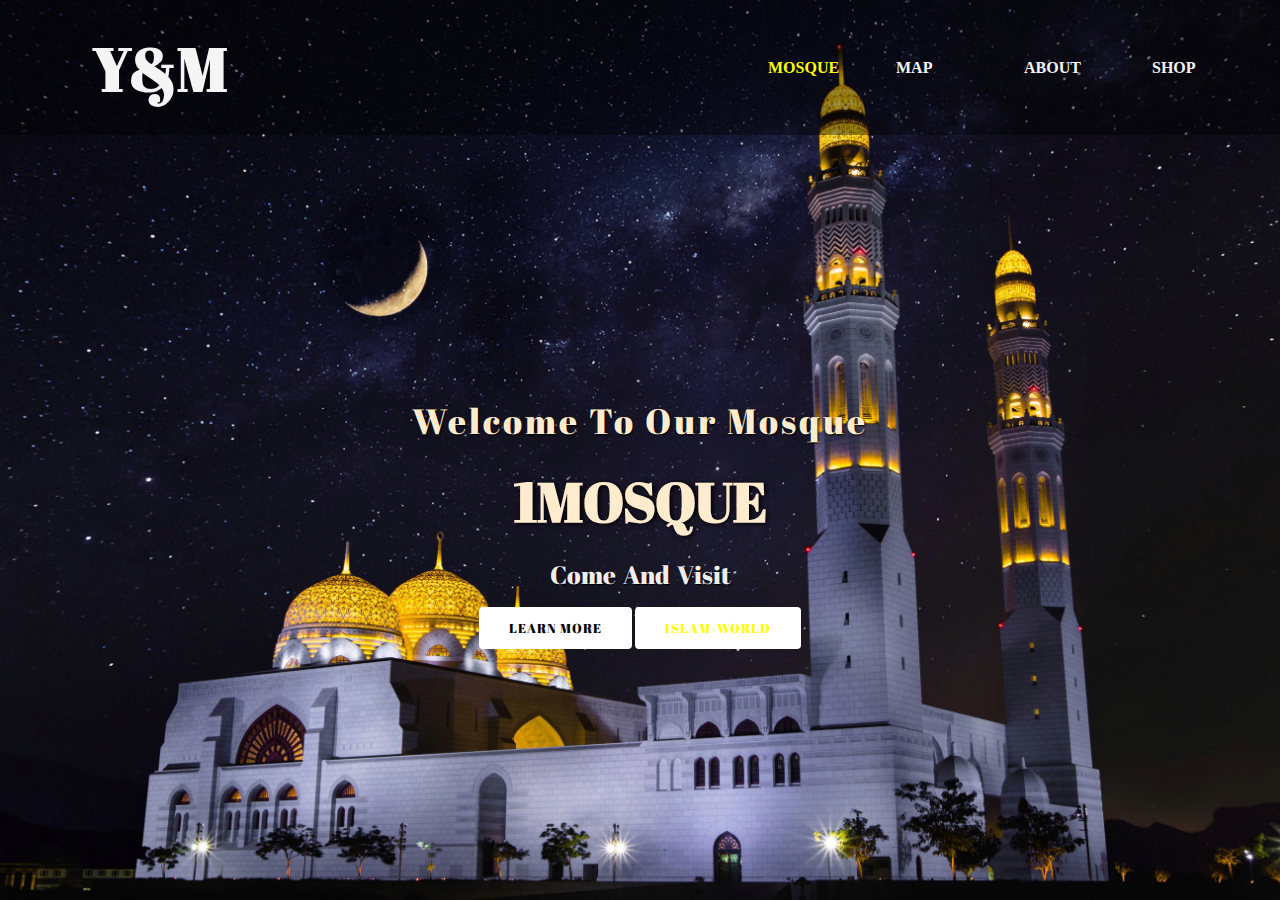
<file: hoom/index.html>
<!DOCTYPE html>
<html lang="en">
<head>
    <meta charset="UTF-8">
    <meta http-equiv="X-UA-Compatible" content="IE=edge">
    <meta name="viewport" content="width=device-width, initial-scale=1.0">
    <title>1Islam</title>
    <!-- Links -->
    <link rel="stylesheet" href="./von.css">
    <link rel="stylesheet" href="https://cdnjs.cloudflare.com/ajax/libs/animate.css/3.7.2/animate.min.css">
</head>
<body>
    <header>

        <nav>
            <div class="logo"><h1 class="animated infinite bounce">Y&M</h1> </div>
            <div class="menu">
                <a href="#">Mosque</a>
                <a href="#">Map</a>
                <a href="#">About</a>
                <a href="#">Shop</a>
            </div>
        </nav> 
        <main>
            <section>
                <h3>Welcome To Our Mosque</h3>
                <h1>1Mosque <span class="changecontent" ></span></h1>
                <p>Come And Visit</p>
                <a href="#" class="btnone">Learn More</a>
                <a href="#" class="btntwo">Islam-World</a>
            </section>
        </main>
    </header>
    
</body>
</html>
</file>
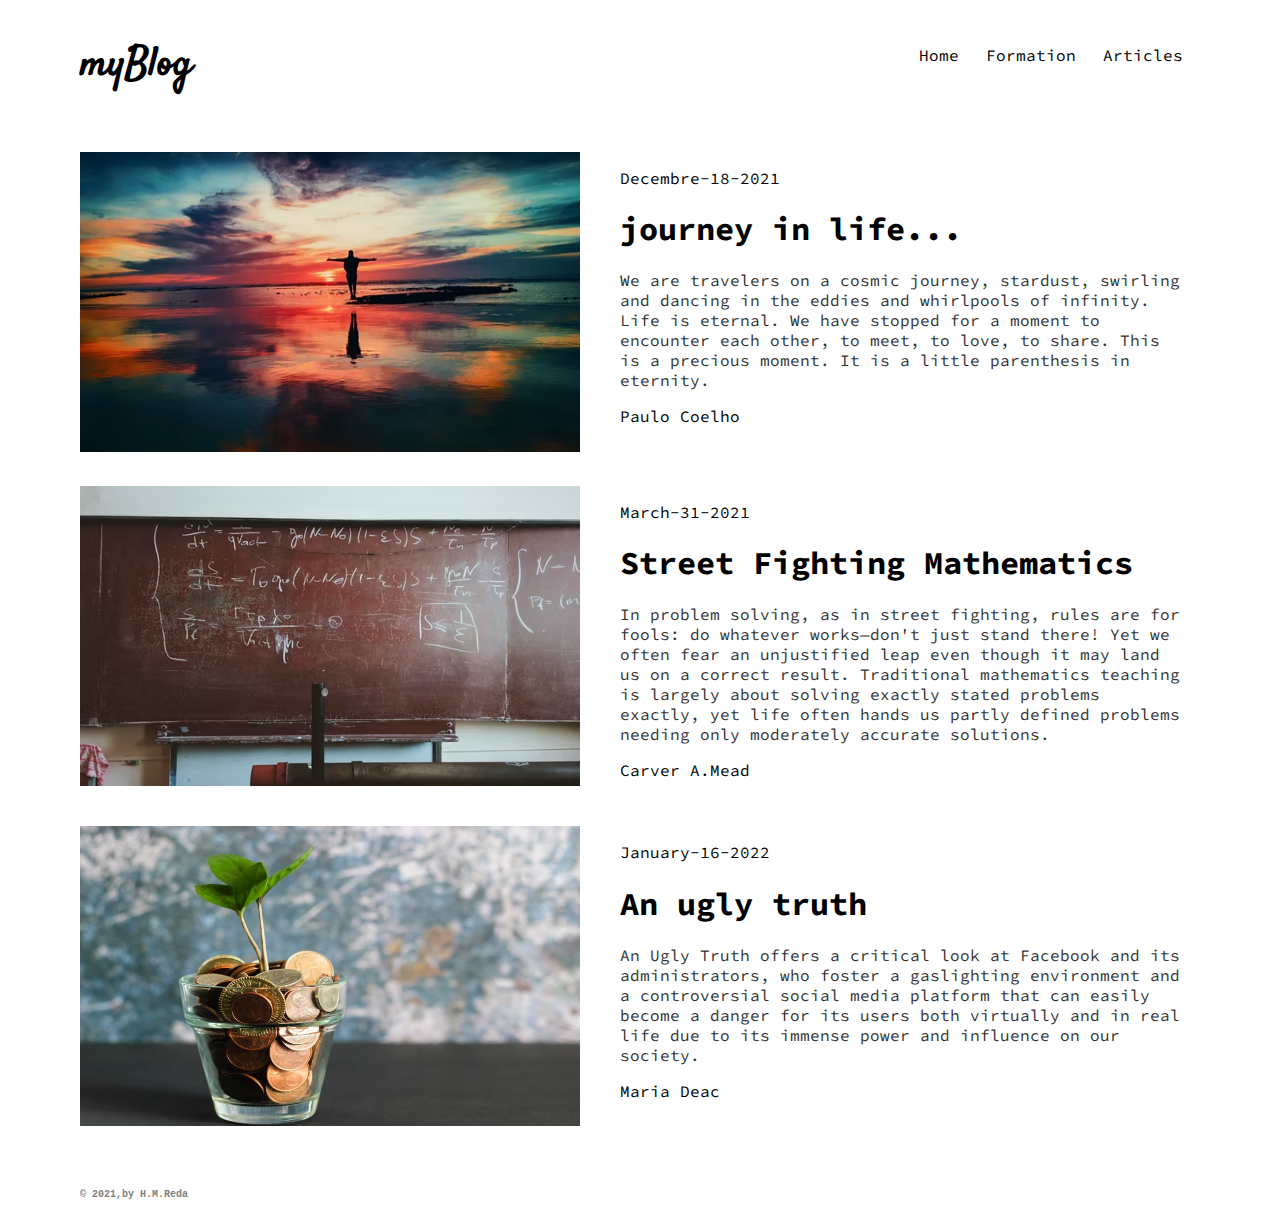
<file: myBlog/blor.html>
<!DOCTYPE html>
<html lang="en">
<head>
    <meta charset="UTF-8">
    <meta http-equiv="X-UA-Compatible" content="IE=edge">
    <meta name="viewport" content="width=device-width, initial-scale=1.0">
    <title>Blog_R</title>
    <!-- Links -->
    <link rel="stylesheet" href="./nov.css">
    <link
      rel="stylesheet"
      href="https://use.fontawesome.com/releases/v5.13.0/css/all.css"
      integrity="sha384-Bfad6CLCknfcloXFOyFnlgtENryhrpZCe29RTifKEixXQZ38WheV+i/6YWSzkz3V"
      crossorigin="anonymous"
    />
</head>
<body>
    <nav>
        <h1>myBlog</h1>
        <div class="onglets">
            <a href="#">Home</a>
            <a href="#">Formation</a>
            <a href="#">Articles</a>
        </div>
    </nav>
    <section class="articles">
        <div class="article">
            <div class="left">
                <img src="./Imgcc/life.jpg" alt="life">
            </div>
            <div class="right">
                <p class="date">Decembre-18-2021</p>
                <h1>journey in life...</h1>
                <p class="description">
                 We are travelers on a cosmic journey, stardust, swirling and dancing in the eddies and whirlpools of infinity. Life is eternal. We have stopped for a moment to encounter each other, to meet, to love, to share. This is a precious moment. It is a little parenthesis in eternity.
                </p>
                <p class="auteur">Paulo Coelho</p>
            </div>
        </div>
        <div class="article">
            <div class="left">
                <img src="./Imgcc/math.jpg" alt="life">
            </div>
            <div class="right">
                <p class="date">March-31-2021</p>
                <h1>Street Fighting Mathematics</h1>
                <p class="description">
                    In problem solving, as in street fighting, rules are for fools: do whatever works—don't just stand there! Yet we often fear an unjustified leap even though it may land us on a correct result. Traditional mathematics teaching is largely about solving exactly stated problems exactly, yet life often hands us partly defined problems needing only moderately accurate solutions.
                </p>
                <p class="auteur"> Carver A.Mead</p>
            </div>
        </div>
        <div class="article">
            <div class="left">
                <img src="./Imgcc/ut.jpg" alt="life">
            </div>
            <div class="right">
                <p class="date">January-16-2022</p>
                <h1>An ugly truth</h1>
                <p class="description">
                    An Ugly Truth offers a critical look at Facebook and its administrators, who foster a gaslighting environment and a controversial social media platform that can easily become a danger for its users both virtually and in real life due to its immense power and influence on our society.
                </p>
                <p class="auteur">Maria Deac</p>
            </div>
        </div>
    </section>
    <footer>
        <h2>
            &copy; 2021,by H.M.Reda
        </h2>
        <div class="social-media">
            <p><i class="fab fa-facebook"></i></p>
            <p><i class="fab fa-twitter"></i></p>
            <p><i class="fab fa-instagram"></i></p>
        </div>
    </footer>
</body>
</html>
</file>
<file: hoom/von.css>
@import url('https://fonts.googleapis.com/css2?family=Abril+Fatface&family=Permanent+Marker&family=Press+Start+2P&family=Satisfy&family=Smooch&family=Source+Code+Pro&display=swap');
@import url('https://fonts.googleapis.com/css2?family=Abril+Fatface&family=Press+Start+2P&family=Satisfy&family=Smooch&family=Source+Code+Pro&display=swap');
*{
    margin: 0;
    padding:0 ;
    box-sizing: border-box;
}
header{
    width: 100%;
    height: 100vh;
    background-image: url(./Images/gg.jpg);
    background-position: center;
    background-size: cover;
}
nav{
    width: 100%;
    height: 15vh;
    background: rgba(0,0,0,0.4) ;
    color: whitesmoke;
    display: flex;
    justify-content: space-between;
    align-items: center;
    text-transform: uppercase;
}
nav .logo{
    width: 25%;
    font-size: 30px;
    text-align: center;
    font-family: 'Abril Fatface', cursive;
}
nav .menu{
    width: 40%;
    display: flex;
    justify-content: space-around;
}
nav .menu a{
    width: 25%;
    text-decoration: none;
    color: whitesmoke;
    font-weight: bold;
    transition: 0.3s ease-in-out;
}
nav .menu a:first-child{
    color: yellow;
}
nav .menu a:hover{
    color: yellow;
}
main{
    width: 100%;
    height: 85vh;
    display: flex;
    justify-content: center;
    align-items: center;
    text-align: center;
}
section{
    color: blanchedalmond;
    font-family:'Abril Fatface', cursive;
   
}
section h3{
    font-size: 35px;
    font-weight: 200;
    letter-spacing: 3px;
    text-shadow: 1px 1px 2px black;
}
section h1{
    margin: 20px 0 20px 0;
    font-size: 55px;
    font-weight: 700;
    text-shadow: 2px 1px 5px black;
    text-transform: uppercase;
}
section p{
    font-size: 25px;
    color: #eee;
    word-spacing: 2px;
    margin-bottom: 25px;
    text-shadow: 1px 1px 1px black;
}
section a{
    padding: 12px 30px ;
    border-radius: 4px;
    outline: none;
    text-transform: uppercase;
    font-size: 13px;
    font-weight: 500;
    text-decoration:none ;
    letter-spacing: 1px;
}
section .btnone{
    background:#fff ;
    color: #000;
    transition: 0.2s ease; 
}
section .btnone:hover{
    color: yellow;
}
section .btntwo{
    background:#fff ;
    color: yellow;
    transition: 0.2s ease;
}
section .btntwo:hover{
    color: black;
}
.changecontent:after{
    content: '';
    animation: changetext 5s infinite linear;
    color: yellow;
}
@keyframes changetext{
    0%{content: "FES";}
    20%{content: "RABAT";}
    35%{content: "CASABLANCA";}
    60%{content: "AGADIR";}
    80%{content: "TANGER";}
    100%{content: "MARRAKECH";}


}
</file>
<file: myBlog/nov.css>
/* Fonts Links */
@import url('https://fonts.googleapis.com/css2?family=Source+Code+Pro&display=swap');
@import url('https://fonts.googleapis.com/css2?family=Satisfy&family=Smooch&family=Source+Code+Pro&display=swap');
/*     font-family: 'Smooch', cursive; */
body{
    margin: 10px 80px;
    font-family: 'Source Code Pro', monospace;
}
nav{
    display: flex;
    flex-wrap: wrap;
    justify-content: space-between;
}
nav h1{
    font-family: 'Satisfy', cursive;
    font-size: 40px;
    cursor: pointer;
}
nav .onglets{
    margin-top: 35px;
}
nav .onglets a{
    text-decoration: none;
    color: black;
    margin-right: 17px;
    transition: 0.3 ease-in-out;
}
nav .onglets a:hover{
    color: blueviolet;
}
.articles{
    margin-top: 30px;

}
.articles .article{
    display: flex;
    flex-wrap: wrap;
    margin-bottom: 30px;
}
.articles .article .left img{
    height: 300px;
    width: 500px;
    cursor: pointer;
}
.articles .article .right{
    max-width: 50%;
    margin-left: 40px;
}pointer
.articles .article .right p.date{
    color: grey;
}
.articles .article .right p.description{
    color: #333232;
}
footer{
    margin-top: 50px;
    display: flex;
    flex-wrap: wrap;
    justify-content: space-between;
    color: grey;
}
footer h2{
    font-size: 10px;
    font-family: monospace;
}
footer .social-media{
    display: flex;
}
footer .social-media p{
    cursor: pointer;
    font-size: 20px;
    margin-right: 20px;
    transition: 0.2 ease;
}
footer .social-media p:hover{
    color:blueviolet;
}
/* Mobile form */
@media screen and (max-width:630px) {
    nav h1{
        margin-left: 30%;
    }
    body{
        margin: 10px 20px;
    }
    nav .onglets{
        margin-top: -10px;
    }
    .articles .article .left img{
        height: 100%;
        width: 100%;
    }
    .articles .article .right{
        margin:0 ;
        max-width: 100%;
    }
    .footer .social-media{
        margin-top: -20px;
    }
}
</file>
